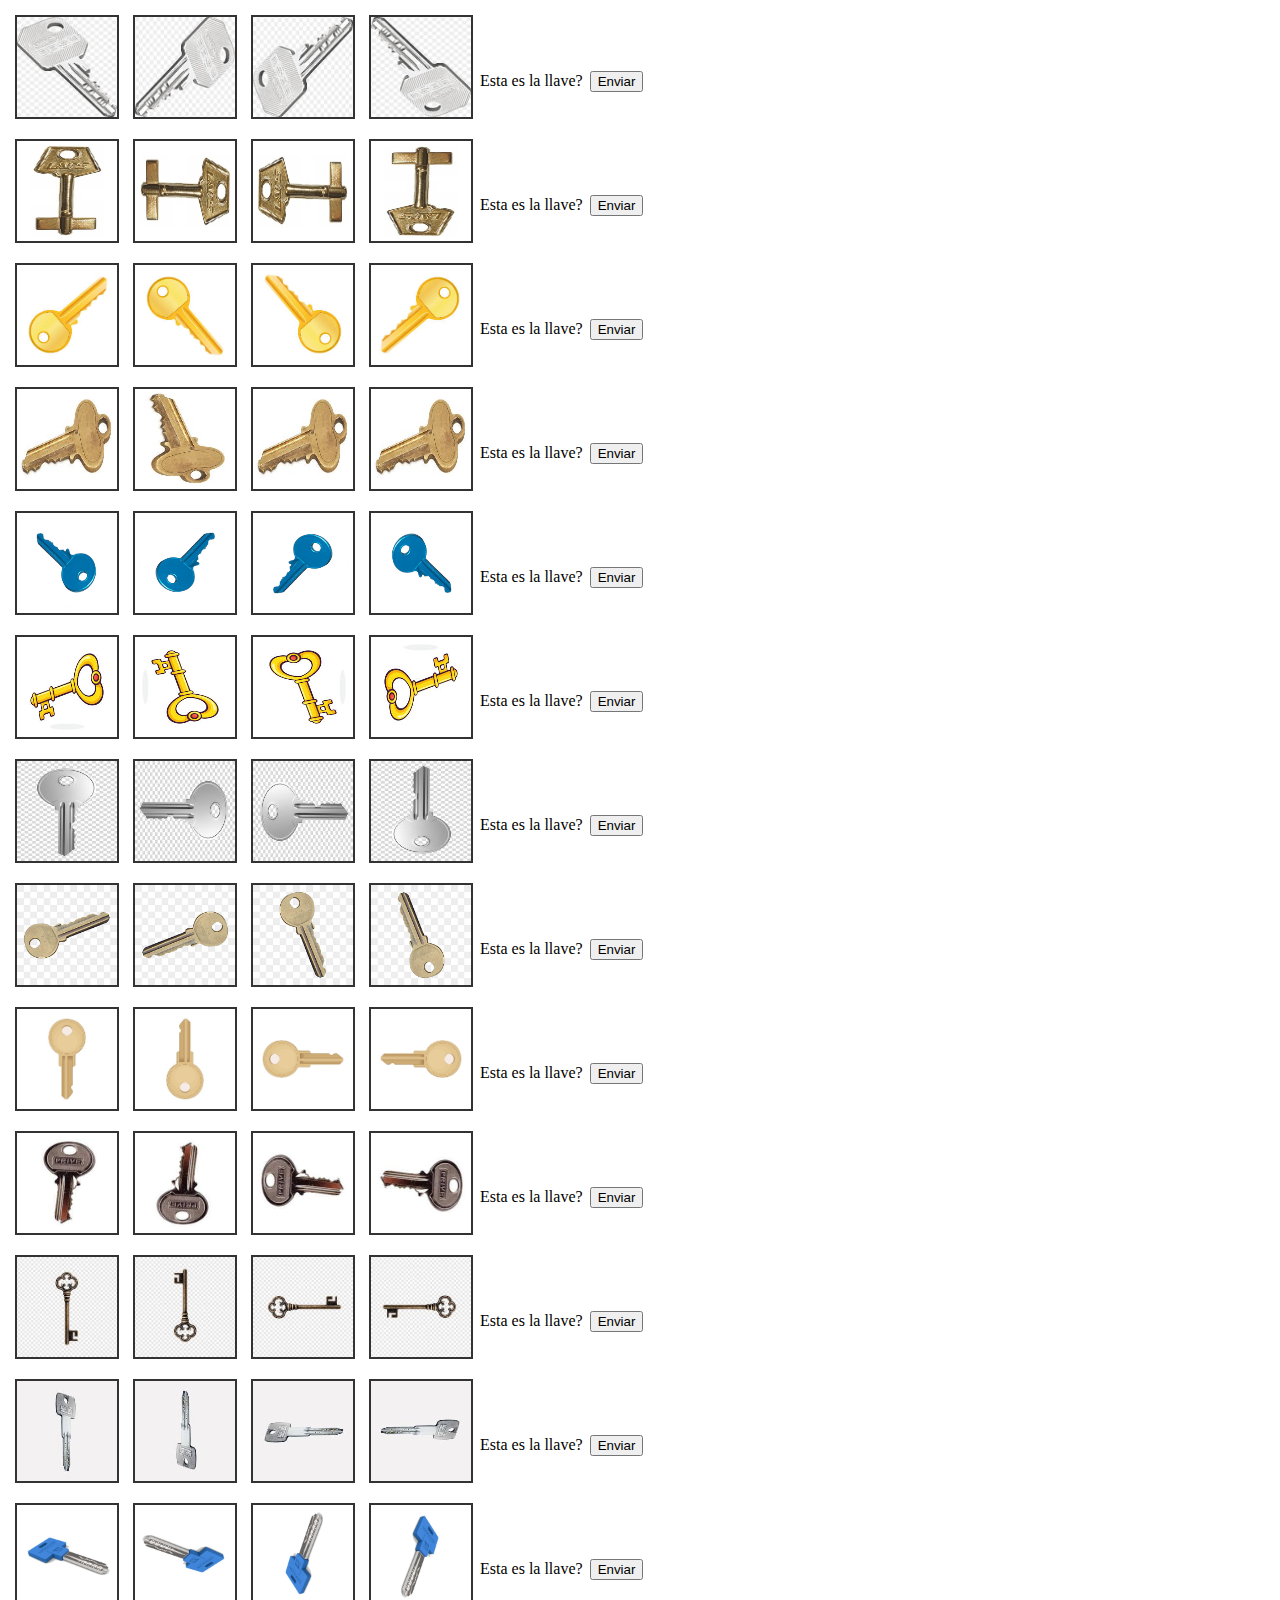
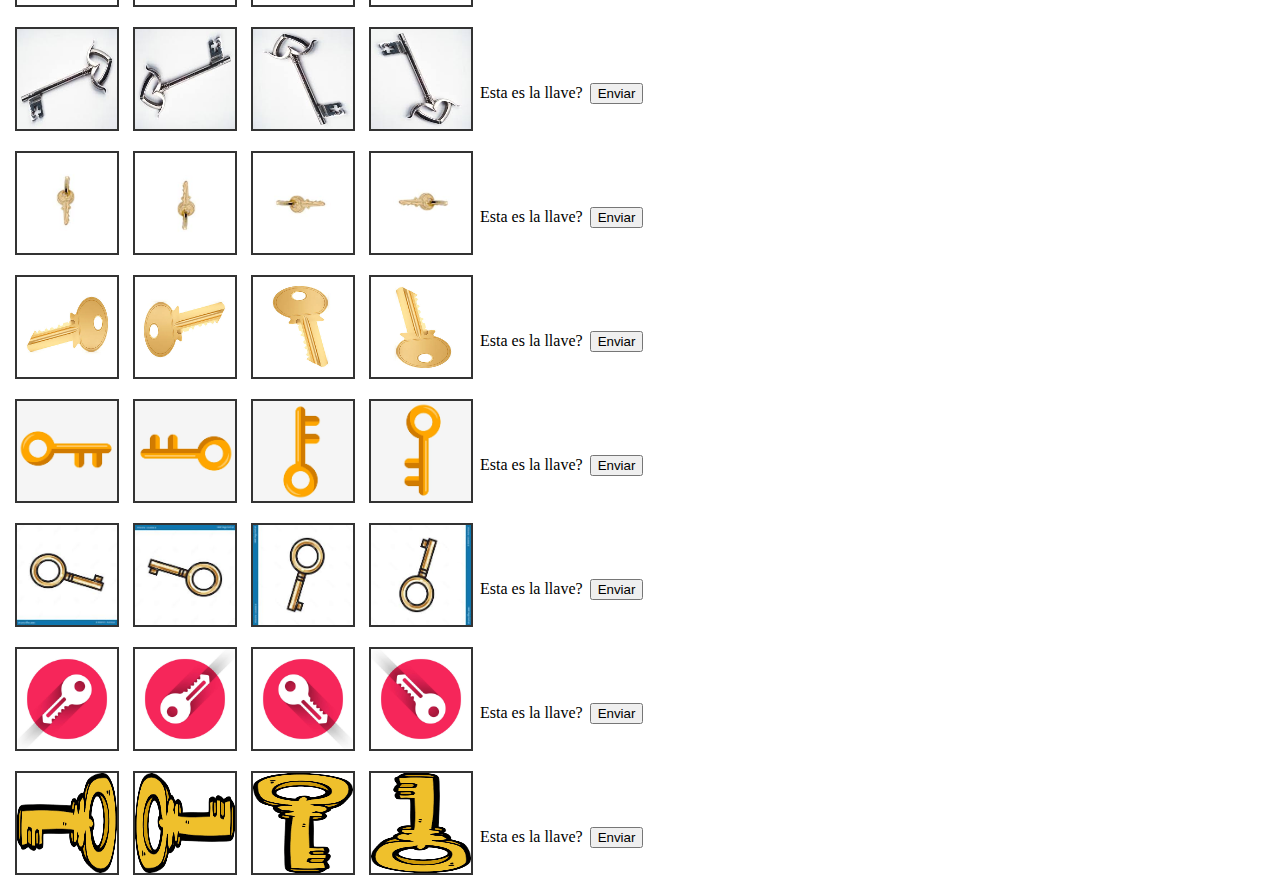
<file: cap6/index.html>
<!DOCTYPE html>
<html>
    <head>
        <meta charset="utf-8">
        <link rel="stylesheet" href="stilos.css">
        <title>LLaves Cofla</title>
        <body>
        <!--Holaanda chavales-->
        <div class="Formularios">

        </div>



            <script src="codigo.js"></script>

        </body>
    </head>
</html>
</file>
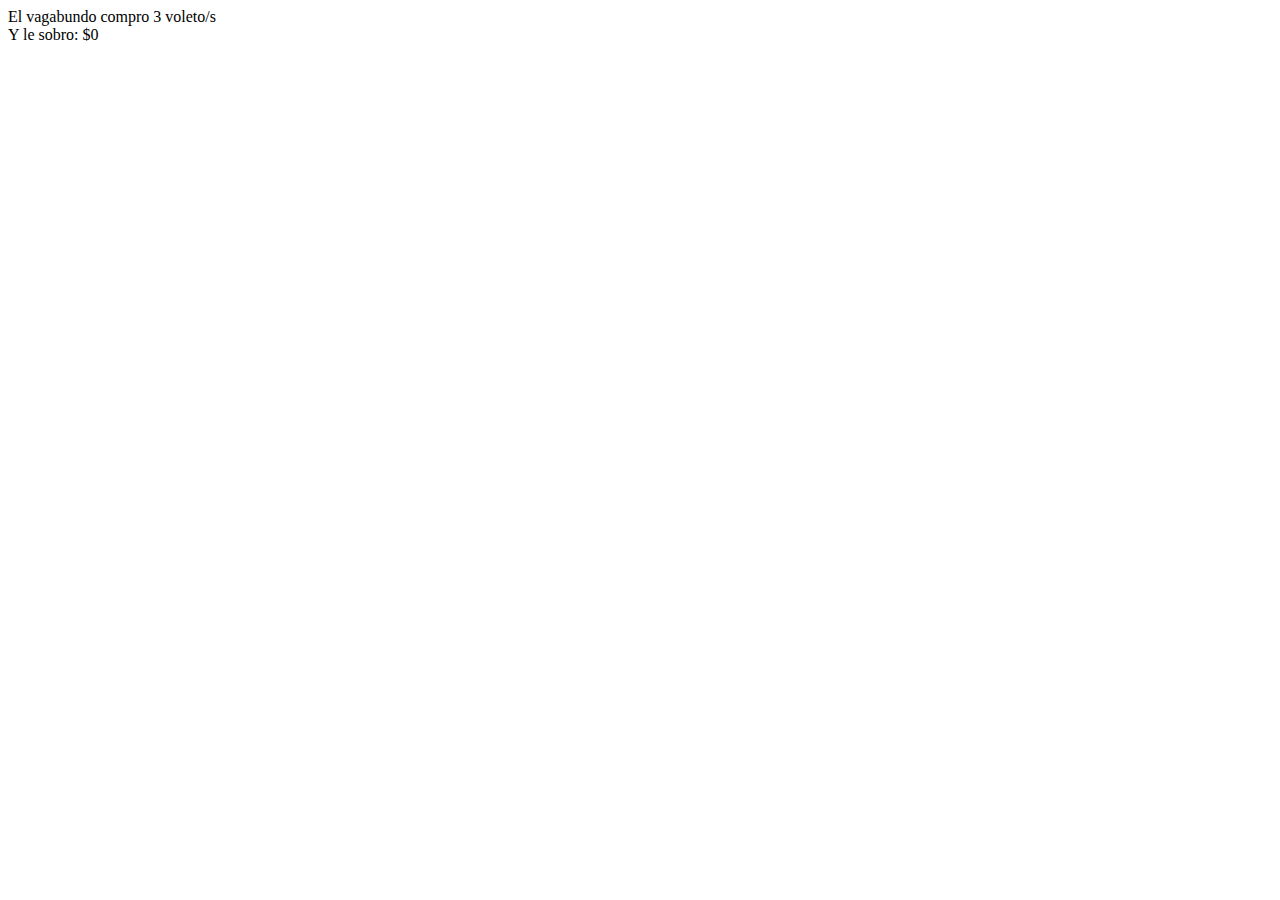
<file: cap1/problema2/index.html>
<!DOCTYPE html>
<html>
    <head>
        <meta charset="utf-8">
        <body>
            <div id="resultado1"></div>
            <div id="resultado2"></div>
            <div id="resultado3"></div>

            <script src="codigo.js"></script>

        </body>
    </head>
</html>
</file>
<file: cap6/stilos.css>
/* stilos.css */

.Formularios
{
    display: flex;
    flex-wrap: wrap;
}
.logo
{
    width: 100px;
    height: 100px;
    margin: 7px;
    border: 2px solid #333;
}
.botones
{
    margin-left: 7px;
    transform: translateY(-40px);
}

.labels
{
    display: inline-block;
    transform: translateY(-40px);
}
</file>
